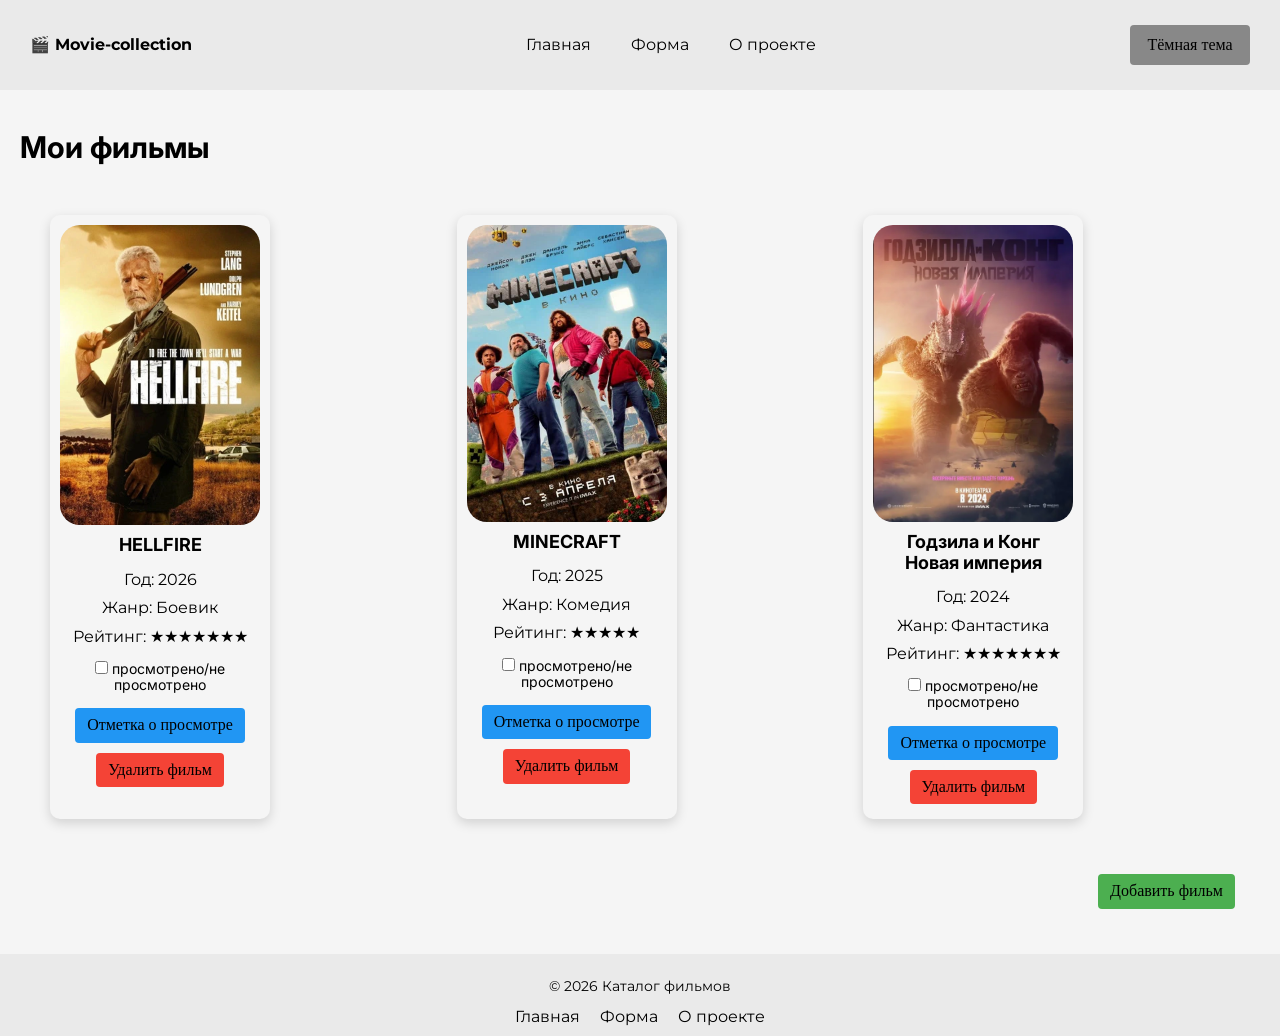
<file: index.html>
<!DOCTYPE html>
<html lang="ru">
<head>
    <meta charset="UTF-8">
    <meta name="viewport" content="width=device-width, initial-scale=1.0">
    <meta name="description" content="Добро пожаловать в Movie-collecton - сайт с использованием JavaScript. Главная страница с «Коллекция фильмов» каталог с рейтингом и отметками о просмотре.">
    <!-- для браузеров -->
    <link rel="icon" href="assets/images/favicon.png" type="image/png" sizes="32x32">
    <!-- для Apple устройств -->
    <link rel="apple-touch-icon" href="assets/images/favicon.png" sizes="180x180">
    <title>Главная | Movie-collection</title>

    <!-- normalize.css -->
    <link rel="stylesheet" href="assets/css/normalize.css">
    
    <!-- подключение общего css-файла для стилей -->
    <link rel="stylesheet" href="assets/css/style.css">

    <!-- подключение карточек css-файла для стилей -->
    <link rel="stylesheet" href="assets/css/card.css"> 
    
    <!-- подключение шрифтов -->
    <link rel="preconnect" href="https://fonts.googleapis.com">
    <link rel="preconnect" href="https://fonts.gstatic.com" crossorigin>
    <link href="https://fonts.googleapis.com/css2?family=Inter:ital,opsz,wght@0,14..32,100..900;1,14..32,100..900&family=Montserrat:ital,wght@0,100..900;1,100..900&display=swap" rel="stylesheet">
</head> 
<body>
    <!-- header -->
    <header class="movie-header">
        <nav class="navbar">
            <div class="logo">🎬 Movie-collection</div>

            <!-- навигация -->
            <ul id="nav-links" class="nav-links">
                <li><a href="index.html">Главная</a></li>
                <li><a href="form.html">Форма</a></li>
                <li><a href="about.html">О проекте</a></li>
            </ul>

            <!-- переключение темы -->
            <button id="theme-toggle" class="theme-toggle">Тёмная тема</button>

            <!-- бургер-меню для мобильных -->
            <button id="hamburger-menu" class="hamburger-menu">☰</button>
        </nav>
    </header>

    <main>
        <h1 class="home-header">Мои фильмы</h1>
        <div class="movie-list"></div> <!-- контейнер для всех карточек-->
        <div class="movie-actions"></div> <!-- кнопка добавить переход на страницу с формой -->
    </main>

    <!-- footer -->
   <footer class="site-footer">
            <p class="footer-paragraph">&copy; 2026 Каталог фильмов</p>
            <nav>
                <ul class="footer-nav">
                    <li><a href="index.html">Главная</a></li>
                    <li><a href="form.html">Форма</a></li>
                    <li><a href="about.html">О проекте</a></li>
                </ul>
            </nav>
    </footer>

    <!-- подключение модулей в HTML -->
    <script type="module" src="assets/js/main.js"></script> 
    <!-- подключение файла theme.js к index.html для работы с переключением темы -->
    <script type="module" src="assets/js/theme.js"></script> 
</body>
</html>
</file>
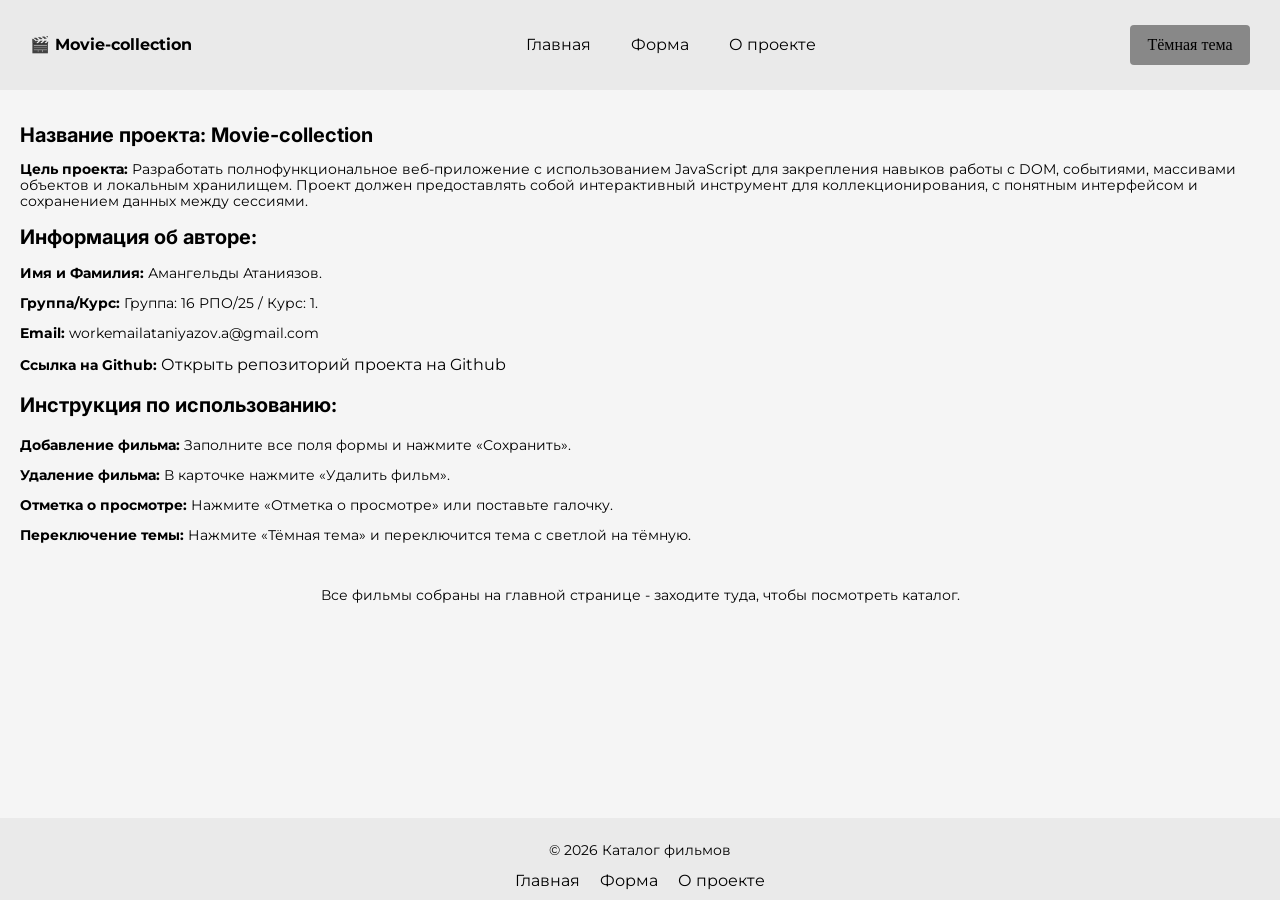
<file: about.html>
<!DOCTYPE html>
<html lang="ru">
<head>
    <meta charset="UTF-8">
    <meta name="viewport" content="width=device-width, initial-scale=1.0">
    <meta name="description" content="Movie-collecton - сайт с использованием JavaScript. Страница о проекте с названием, целью, информацией об авторе, инструкцей о пользованием свйта.">
    <!-- для браузеров -->
    <link rel="icon" href="assets/images/favicon.png" type="image/png" sizes="32x32">
    <!-- для Apple устройств -->
    <link rel="apple-touch-icon" href="assets/images/favicon.png" sizes="180x180">
    <title>О проекте | Movie-collection</title>

    <!-- normalize.css -->
    <link rel="stylesheet" href="assets/css/normalize.css">

    <!-- подключение общего css-файла для стилей -->
    <link rel="stylesheet" href="assets/css/style.css">
    
    <!-- подключение шрифтов -->
    <link rel="preconnect" href="https://fonts.googleapis.com">
    <link rel="preconnect" href="https://fonts.gstatic.com" crossorigin>
    <link href="https://fonts.googleapis.com/css2?family=Inter:ital,opsz,wght@0,14..32,100..900;1,14..32,100..900&family=Montserrat:ital,wght@0,100..900;1,100..900&display=swap" rel="stylesheet">
</head> 
<body>
    <!-- header -->
    <header class="movie-header">
        <nav class="navbar">
            <div class="logo">🎬 Movie-collection</div>

            <!-- навигация -->
            <ul id="nav-links" class="nav-links">
                <li><a href="index.html">Главная</a></li>
                <li><a href="form.html">Форма</a></li>
                <li><a href="about.html">О проекте</a></li>
            </ul>

            <!-- переключение темы -->
            <button id="theme-toggle" class="theme-toggle">Тёмная тема</button>

            <!-- бургер-меню для мобильных -->
            <button id="hamburger-menu" class="hamburger-menu">☰</button>
        </nav>
    </header>

    <main>
        <h1 class="about-header">Название проекта: Movie-collection</h1>
        <p class="about-paragraph"><strong>Цель проекта:</strong> Разработать полнофункциональное веб-приложение с использованием JavaScript для закрепления навыков работы с DOM, событиями, массивами объектов и локальным хранилищем. Проект должен предоставлять собой интерактивный инструмент для коллекционирования, с понятным интерфейсом и сохранением данных между сессиями.</p>

        <h2 class="about-header">Информация об авторе:</h2>
        <p class="about-paragraph"><strong>Имя и Фамилия:</strong> Амангельды Атаниязов.</p>
        <p class="about-paragraph"><strong>Группа/Курс:</strong> Группа: 16 РПО/25 / Курс: 1.</p>
        <!-- target"=_blank" открыть в новой вкладке -->
        <p class="about-paragraph"><strong>Email:</strong> workemailataniyazov.a@gmail.com</p>
        <p class="about-paragraph"><strong>Ссылка на Github:</strong> <a class="link" href="https://github.com/Shadow-product/Movie-collection" target="_blank">Открыть репозиторий проекта на Github</p></a>
        
        <h3 class="about-header">Инструкция по использованию:</h3>
        <p class="instructions-use"><strong>Добавление фильма:</strong> Заполните все поля формы и нажмите «Сохранить».</p>
        <p class="instructions-use"><strong>Удаление фильма:</strong> В карточке нажмите «Удалить фильм».</p>
        <p class="instructions-use"><strong>Отметка о просмотре:</strong> Нажмите «Отметка о просмотре» или поставьте галочку.</p>
        <p class="instructions-use"><strong>Переключение темы: </strong> Нажмите «Тёмная тема» и переключится тема с светлой на тёмную.</p>
    </main>

    <!-- footer -->
    <footer class="site-footer">
            <p class="footer-paragraph">&copy; 2026 Каталог фильмов</p>
            <nav>
                <ul class="footer-nav">
                    <li><a href="index.html">Главная</a></li>
                    <li><a href="form.html">Форма</a></li>
                    <li><a href="about.html">О проекте</a></li>
                </ul>
            </nav>
    </footer>

    <!-- подключение файла main.js к about.html для работы с hamburger-menu -->
    <script  type="module" src="assets/js/main.js"></script> 
    <!-- подключение файла theme.js к about.html для работы с переключением темы -->
    <script type="module" src="assets/js/theme.js"></script> 
</body>
</html>
</file>
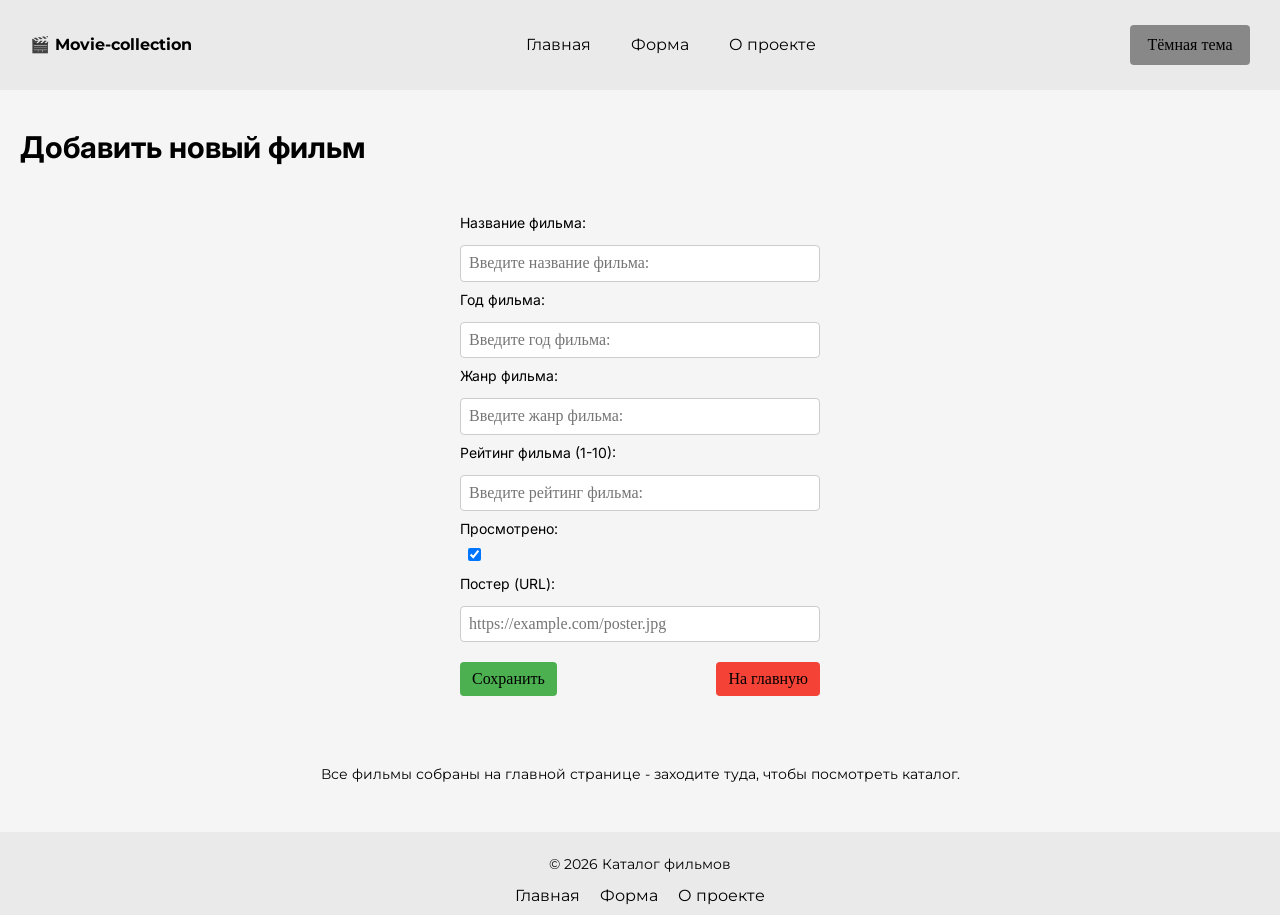
<file: form.html>
<!DOCTYPE html>
<html lang="ru">
<head>
    <meta charset="UTF-8">
    <meta name="viewport" content="width=device-width, initial-scale=1.0">
    <meta name="description" content="Movie-collecton на страницу с формой - сайт с использованием JavaScript. Страница с формой 6-ю полями заполнения для добавления фильма в каталог рейтингом и отметками о просмотре.">
    <!-- для браузеров -->
    <link rel="icon" href="assets/images/favicon.png" type="image/png" sizes="32x32">
    <!-- для Apple устройств -->
    <link rel="apple-touch-icon" href="assets/images/favicon.png" sizes="180x180">
    <title>Форма | Movie-collection</title>

    <!-- normalize.css -->
    <link rel="stylesheet" href="assets/css/normalize.css">

    <!-- подключение общего css-файла для стилей -->
    <link rel="stylesheet" href="assets/css/style.css">
    
    <!-- подключение формы css-файла для стилей -->
    <link rel="stylesheet" href="assets/css/form.css">

    <!-- подключение шрифтов -->
    <link rel="preconnect" href="https://fonts.googleapis.com">
    <link rel="preconnect" href="https://fonts.gstatic.com" crossorigin>
    <link href="https://fonts.googleapis.com/css2?family=Inter:ital,opsz,wght@0,14..32,100..900;1,14..32,100..900&family=Montserrat:ital,wght@0,100..900;1,100..900&display=swap" rel="stylesheet">
</head> 
<body>
    <!-- header -->
    <header class="movie-header">
        <nav class="navbar">
            <div class="logo">🎬 Movie-collection</div>

            <!-- навигация -->
            <ul id="nav-links" class="nav-links">
                <li><a href="index.html">Главная</a></li>
                <li><a href="form.html">Форма</a></li>
                <li><a href="about.html">О проекте</a></li>
            </ul>

            <!-- переключение темы -->
            <button id="theme-toggle" class="theme-toggle">Тёмная тема</button>

            <!-- бургер-меню для мобильных -->
            <button id="hamburger-menu" class="hamburger-menu">☰</button>
        </nav>
    </header>

    <main>
        <h1 class="form-header">Добавить новый фильм</h1>
        <form id="movie-form" method="POST">
            <label for="title">Название фильма:</label>
            <input id="title" type="text" name="title" class="form-input" placeholder="Введите название фильма:">

            <label for="year">Год фильма:</label>
            <input id="year" type="number" name="year" class="form-input" placeholder="Введите год фильма:">

            <label for="genre">Жанр фильма:</label>
            <input id="genre" type="text" name="genre" class="form-input" placeholder="Введите жанр фильма:">

            <label for="rating">Рейтинг фильма (1-10):</label>
            <input id="rating" type="number" name="rating" class="form-input" step="1" placeholder="Введите рейтинг фильма:">

            <label for="watched">Просмотрено:</label>
            <input id="watched" type="checkbox" name="watched" class="form-checkbox" checked>

            <label for="poster">Постер (URL):</label>
            <input id="poster" type="text" name="poster" class="form-input" placeholder="https://example.com/poster.jpg">

            <div class="form-buttons">
                <button type="submit" class="btn-save">Сохранить</button>
                <button type="button" id="cancel" class="btn-delete">На главную</button>
            </div>
        </form>
    </main>

    <!-- footer -->
    <footer class="site-footer">
            <p class="footer-paragraph">&copy; 2026 Каталог фильмов</p>
            <nav>
                <ul class="footer-nav">
                    <li><a href="index.html">Главная</a></li>
                    <li><a href="form.html">Форма</a></li>
                    <li><a href="about.html">О проекте</a></li>
                </ul>
            </nav>
    </footer>

    <!-- подключение модулей в HTML -->
    <script type="module" src="assets/js/form.js"></script>
    <!-- подключение файла main.js к form.html для работы с hamburger-menu --> 
    <script type="module" src="assets/js/main.js"></script>
    <!-- подключение файла theme.js к form.html для работы с переключением темы -->
    <script type="module" src="assets/js/theme.js"></script>
</body>
</html>
</file>
<file: assets/css/style.css>
/* style.css */
/* светлая идет в начале, а после тёмная */
/* светлая тема по умолчанию */
:root {
--bg-color: #ffffff;
--container-color: #f5f5f5;
--header-footer-color: #eaeaea; /* чуть светлее */
--input-border: #ccc;
--text-main: #000000;
--text-hover-main: #f7fb04;
--btn-watch: #2196f3; 
--btn-primary-bg: #4caf50;
--btn-delete: #f44336;
--btn-watch-hover: #1976d2; 
--btn-primary-hover: #45a049;
--btn-delete-hover: #d32f2f;
--btn-theme-bg: #888;
--btn-theme-hover: #555555;
--checkbox-highlight: #FFD700;
}

/* тёмная тема */
.dark-theme {
  --bg-color: #00171f;
  --container-color: #1e2a33;
  --header-footer-color: #001f29; /* чуть темнее */
  --input-border: #666;
  --text-main: #ffffff;
  --text-hover-main: #f7fb04;
  --btn-watch: #2196f3; 
  --btn-primary-bg: #4caf50;
  --btn-delete: #f44336;
  --btn-watch-hover: #1976d2; 
  --btn-primary-hover: #45a049;
  --btn-delete-hover: #d32f2f;
  --btn-theme-bg: #888;
  --btn-theme-hover: #555555;
  --checkbox-highlight: #FFD700;
}

* {box-sizing: border-box; } /* стабилизирует (предотвращает выползание блоков) */

html, body {
    display: flex;
    flex-direction: column;
    background-color: var(--bg-color);
    height: 100%; /* прижимает футер внизу несмотря на содержимое страницы */
    margin: 0;
    padding: 0;
}

/* общий header страниц */
.movie-header {
    background-color: var(--header-footer-color);
    margin: 0;  
    padding: 10px;
}

.navbar {
  display: flex;
  justify-content: space-between;
  align-items: center;
  padding: 10px 20px;
}

.logo {
    font-family: "Montserrat", "sans-serif";
    font-size: 16px;
    font-weight: bold;
    color: var(--text-main);
}

/* навигация */
.nav-links {
  display: flex;  
  gap: 20px;
  list-style: none;
  margin-right: 20px;
}

.nav-links li a {
    font-family: "Montserrat", "sans-serif";
    font-size: 16px;
    color: var(--text-main);
    text-decoration: none;
    padding: 10px;
}

/* переключение темы стили */
.theme-toggle {
  background-color: var(--btn-theme-bg);
  color: var(--text-main);
  border: none;
  border-radius: 4px;
  padding: 8px 12px;
  cursor: pointer;
  transition: background-color 0.3s ease, color 0.3s ease;
  min-width: 120px;
  line-height: 1.5;
}

.theme-toggle:hover {
  background-color: var(--btn-theme-hover);
  color: var(--text-hover-main);
}

/* кнопка hamburger-menu скрыта на десктопах */
.hamburger-menu {
  display: none; /* скрыта на десктопах */
  font-size: 24px;
  background: none;
  border: none;
  color: var(--text-main);
  cursor: pointer;
}

.info-message {
    font-family: "Montserrat", sans-serif;
    font-size: 14px;
    text-align: center;
    margin: 0;
    padding: 30px;
}

/* мобильные устройства до 320px */
@media (max-width: 320px) {
  .nav-links {
    display: none; /* скрыто по умолчанию */
    flex-direction: column;
    background: var(--bg-color);
    position: absolute;
    top: 50px;
    left: 0;
    width: 100%;
    padding: 10px;
  }

  .nav-links.active {
    display: flex; /* показывается при клике */
    font-size: 26px;
  }

  .hamburger-menu {
    display: block; /* показывается кнопку */
  }

  .movie-card {
    width: 100%;
    margin: 10px 0;
  }
}

/* мобильные устройства 321 и 480px включительно */
@media (min-width: 321px) and (max-width: 480px) {
  .nav-links {
    display: none; /* скрыто по умолчанию */
    flex-direction: column;
    background: var(--bg-color);
    position: absolute;
    top: 50px;
    left: 0;
    width: 100%;
    padding: 10px;
  }

  .nav-links.active {
    display: flex; /* показывается при клике */
  }

  .hamburger-menu {
    display: block; /* показывается кнопка */
    font-size: 26px;
  }

  .movie-card {
    width: 100%;
    margin: 15px 0;
    font-size: 14px;
  }

  .poster {
    width: 100%;
    height: auto;
  }

  .form-input {
    width: 100%;
    font-size: 14px;
  }
}

/* десктопы от 1024px */
@media (min-width: 1024px) {
  /* навигация декстоп */
  .nav-links {
    display: flex; /* меню всегда видно */
    flex-direction: row;
    position: static;
    background: none;
  }

   .hamburger-menu {
    display: none; /* скрывается кнопка */
  }

  /* карточка фильма десктоп */
  .movie-card {
    width: 300px;
    margin: 20px;
  }

  /* постер (фото) десктоп */
  .poster {
    width: 100%;
    height: auto;
  }
}

.nav-links a:hover {
    color: var(--text-hover-main);
    text-decoration: underline;
    opacity: 0.7;
}

main {
    background-color: var(--container-color);
    color: var(--text-main);
    padding: 20px;
    flex: 1; /* контейнер занимает все доступное свободное пространство */
}

/* <a> на странице о проекте ссылка на гитхаб репозиторий */ 
a.link {
    font-family: "Montserrat", sans-serif;
    font-size: 16px;
    color: var(--text-main);
    text-decoration: none;
}

/* hover-эффект <a> на странице о проекте ссылка на гитхаб репозиторий */
a:hover.link {
    color: var(--text-hover-main);
    text-decoration: underline;
    opacity: 0.7;
}

/* <h1> для главной и формы страниц заголовки */
.home-header, .form-header {
    font-family: "Inter", sans-serif;
    font-size: 30px;
    color: var(--text-main);
}

/* <h1>, <h2>, <h3> для страницы о проекте заголовки */
.about-header {
    font-family: "Inter", sans-serif;
    font-size: 20px;
    color: var(--text-main);
}

/* <p> для страницы о проекте параграфы */
.about-paragraph {
    font-family: "Montserrat", sans-serif;
    font-size: 14px;
    color: var(--text-main);
}

/* <p> для страницы о проекте инструкция по использованию параграф */
.instructions-use {
    font-family: "Montserrat", sans-serif;
    font-size: 14px;
    color: var(--text-main);
}

/* общий футер страниц */
.site-footer {
  background-color: var(--header-footer-color);
  color: var(--text-main);
  text-align: center;
  padding: 10px;
}

/* общий футер страниц для списков */
.site-footer ul {
  list-style: none;
  margin: 0;
  padding: 0;
}

.site-footer a:hover {
  color: var(--text-hover-main);
}

/* <p> общий футер для всех страниц (копирайт) параграф */
.footer-paragraph {
    font-family: "Montserrat", sans-serif;
    font-size: 14px;
    color: var(--text-main);
}

/* навигация в футере */
.footer-nav {
    display: flex;
    justify-content: center;
    font-family: "Montserrat", "sans-serif";
    gap: 20px;
    margin: 0;
    padding: 0;
}

.footer-nav ul {
  list-style: none;
  margin: 0;
  padding: 0;
}

.footer-nav a {
    display: flex;
    color: var(--text-main);
    font-size: 16px;
    text-decoration: none;
    gap: 20px;
    margin: 0;
    padding: 0;
}

.footer-nav a:hover {
    color: var(--text-hover-main);
    text-decoration: underline;
    opacity: 0.7;
}
</file>
<file: assets/css/card.css>
/* card.css */
/* Контейнер для карточек */
.movie-list {
  display: grid;
  grid-template-columns: repeat(auto-fit, minmax(250px, 1fr));
  gap: 20px;
  padding: 20px;
}

.movie-actions {
  display: flex;
  justify-content: flex-end;
  padding: 20px;
}

/* Кнопка "Добавить фильм" */
.btn-add {
  margin: 5px;
  padding: 8px 12px;
  border: none;
  border-radius: 4px;
  cursor: pointer;
  background: var(--btn-primary-bg);
  color: var(--text-main);
  transition: all 0.3s ease;
}

/* Кнопка "Добавить фильм" с hover-эффектом */
.btn-add:hover {
  background: var(--btn-primary-hover);
  opacity: 0.7;
}

/* Карточка фильма */
.movie-card {
  display: flex;
  flex-direction: column;
  background-color: var(--container-color);
  color: var(--text-main);
  border-radius: 10px;
  padding: 20px;
  margin: 20px auto;
  box-shadow: 0 4px 12px rgba(0,0,0,0.15);
  text-align: center;
  align-items: center;
  width: 220px;
  min-height: 400px;
  margin: 10px;
  padding: 10px;
}

/* Постер */
.poster {
  width: 100%;
  height: auto;
  object-fit: cover;
  border-radius: 20px;
}

/* Заголовок */
.movie-card h2 {
  font-family: "Inter", sans-serif;
  font-size: 18px;
  color: var(--text-main);
  margin: 10px 0;
  white-space: pre-line; /* учитывает переносы */
}

/* Текстовые поля */
.movie-card p {
  font-family: "Montserrat", sans-serif;
  color: var(--text-main);
  margin: 5px 0;
}

/* Чекбокс и подпись */
.movie-card label {
  display: block;
  margin: 10px 0;
  font-family: "Inter", sans-serif;
  font-size: 14px;
  color: var(--text-main);
  cursor: pointer;
}

/* Кнопки "Отметка о просмотре" и "Удалить фильм" */
.btn-watch, .btn-delete {
  margin: 5px;
  padding: 8px 12px;
  border: none;
  border-radius: 4px;
  cursor: pointer;
}

.btn-watch {
  background: var(--btn-watch);
  color: var(--text-main);
  transition: all 0.3s ease; /* плавный переход */
}

.btn-delete {
  background: var(--btn-delete);
  color: var(--text-main);
  transition: all 0.3s ease;
}

/* css-класс на обработчик чекбокса */
.highlight {
  border: 5px solid var(--checkbox-highlight);
  transition: all 0.3s ease;
}

/* hover эффекты для кнопок */
/* Кнопка "Отметка о просмотре" */
.btn-watch:hover {
  background: var(--btn-watch-hover);
  opacity: 0.7;
}

/* Кнопка "Удалить фильм" */
.btn-delete:hover {
  background: var(--btn-delete-hover);
  opacity: 0.7;
}
</file>
<file: assets/css/form.css>
/* form.css */
/* Форма */
form {
  max-width: 400px;
  margin: 20px auto;
  padding: 20px;
  background: var(--container-color);
  color: var(--text-main);
  border-radius: 8px;
}

form label {
  display: block;
  margin: 10px 0;
  font-family: "Inter", "sans-serif";
  font-size: 14px;
  color: var(--text-main);
  cursor: pointer;
}

.form-input {
  width: 100%;
  padding: 8px;
  margin-top: 4px;
  border: 1px solid var(--input-border);
  background-color: var(--bg-color);
  color: var(--text-main);
  border-radius: 4px;
}

.form-checkbox {
  margin-left: 8px;
  cursor: pointer;
}

.form-buttons {
  display: flex;
  justify-content: space-between;
  margin-top: 20px;
}

/* отдельный css-класс для кнопки сохранить */
.btn-save {
  background: var(--btn-primary-bg);
  color: var(--text-main);
  transition: all 0.3s ease; /* плавный переход */
  padding: 8px 12px;
  border: none;
  border-radius: 4px;
  cursor: pointer;
}

.btn-delete {
  background: var(--btn-delete);
  color: var(--text-main);
  transition: all 0.3s ease; 
  padding: 8px 12px;
  border: none;
  border-radius: 4px;
  cursor: pointer;
}

/* отдельный css-класс для кнопки сохранить с hover */
.btn-save:hover {
  background: var(--btn-primary-hover);
  opacity: 0.7;
}

.btn-delete:hover {
  background: var(--btn-delete-hover);
  opacity: 0.7;
}
</file>
